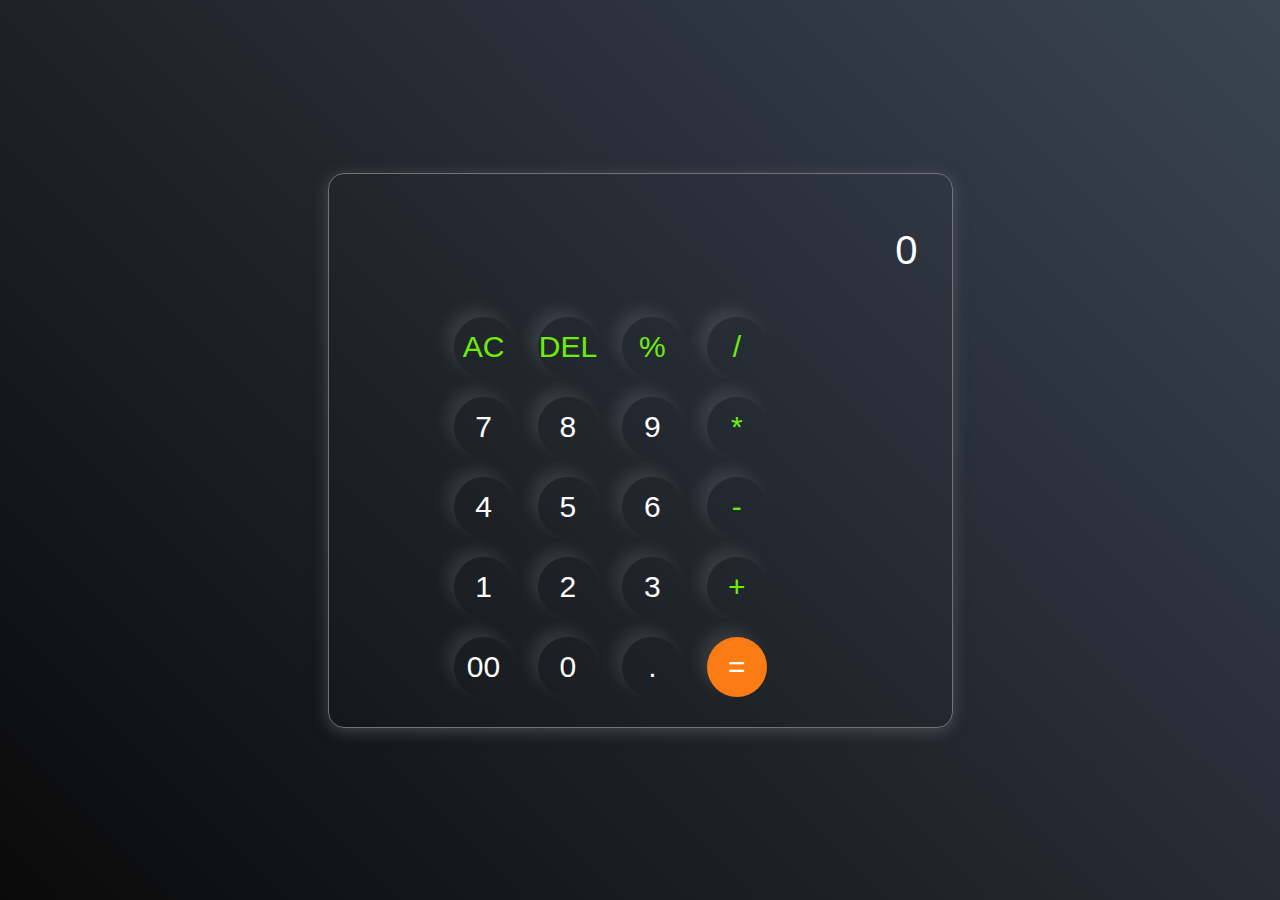
<file: index.html>
<!DOCTYPE html>
<html lang="en">
<head>
    <meta charset="UTF-8">
    <meta name="viewport" content="width=device-width, initial-scale=1.0">
    <link rel="stylesheet" href="style.css">
    <title>calculator</title>
    
</head>
<body>
    <div class="calculator">
        <input type="text" placeholder="0" id="inputBox">
        <div id="nmb">
            <button class="operator">AC</button>
            <button class="operator">DEL</button>
            <button class="operator">%</button>
            <button class="operator">/</button>
        </div>
        <div id="nmb">
            <button>7</button>
            <button>8</button>
            <button>9</button>
            <button class="operator">*</button>
        </div>
        <div id="nmb">
            <button>4</button>
            <button>5</button>
            <button>6</button>
            <button class="operator">-</button>
        </div>
        <div id="nmb">
            <button>1</button>
            <button>2</button>
            <button>3</button>
            <button class="operator">+</button>
        </div>
        <div id="nmb">
            <button>00</button>
            <button>0</button>
            <button>.</button>
            <button class="equalBtn">=</button>
        </div>
    </div>

    <script src="script.js" defer></script>
</body>
</html>
</file>
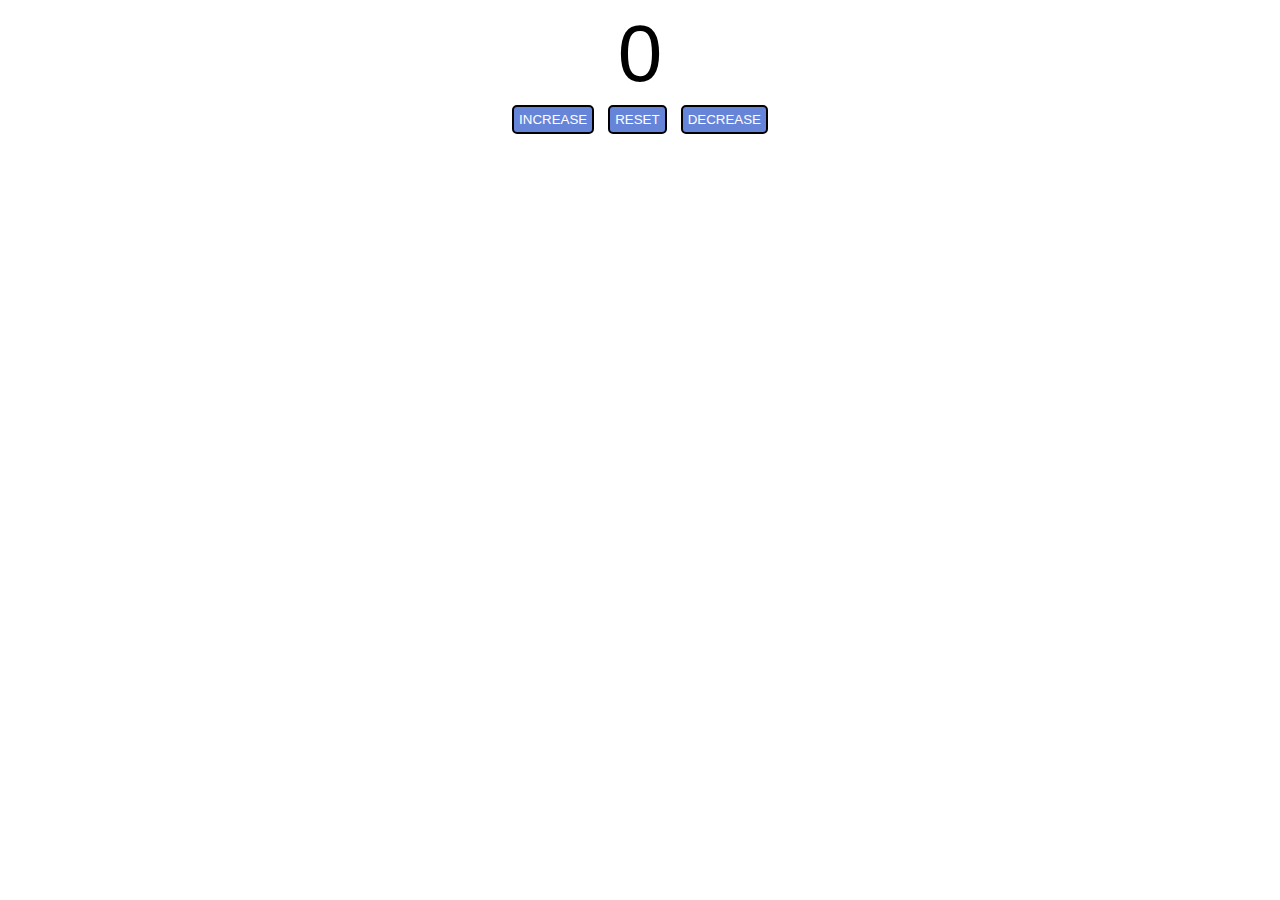
<file: number grnerator/index.html>
<!DOCTYPE html>
<html lang="en">
<head>
    <meta charset="UTF-8">
    <meta name="viewport" content="width=device-width, initial-scale=1.0">
    <link rel="stylesheet" href="style.css">
    <title>Todo List </title>
</head>
<body>
    <label id="label"> 0</label>
    <div>
        <button id="increase" class="buttons">increase</button>
        <button id="reset" class="buttons">reset</button>
        <button id="decrease" class="buttons">decrease</button>
    </div>


    <script src="script.js"></script>
</body>
</html>
</file>
<file: style.css>
*{
    margin: 0;
    padding: 0;
    box-sizing: border-box;
    font-family: Verdana, sans-serif;
}

body{
    width: 100%;
    height: 100vh;
    display: flex;
    justify-content: center;
    align-items: center;
    background:linear-gradient(45deg,#0a0a0a,#3a4452);
}

.calculator{
    border: 1px solid #717377;
    padding: 20px;
    border-radius: 16px;
    background: transparent;
    box-shadow: 0px 3px 15px rgba(113, 115, 119, 0.5);
}

#nmb{
    margin-left: 95px;
}

input{
    width: 100%;
    border: none;
    padding: 24px;
    margin: 10px;
    background: transparent;
    box-shadow: 0px 3px 15px rgbs(84,84,84,0.1);
    font-size: 40px;
    text-align: right;
    cursor:pointer;
    color: #ffffff;
}

input::placeholder{
        color: #ffffff;
}

button{
    border: none;
    width: 60px;
    height: 60px;    
    margin: 10px;
    border-radius: 50%;
    background: transparent;
    color: #ffffff;
    font-size: 30px;
    box-shadow: -8px -8px 15px rgb(255, 255, 255, 0.1);
    cursor: pointer;

}

.equalBtn{
    background-color: #fb7c14;
}

.operator{
    color: #6dee0a;
}
</file>
<file: number grnerator/style.css>
*{
    text-align: center;
    justify-content: center;
}

#label{
    font-size: 5em;
    font-family: helvetica;
}

.buttons{
    padding: 5px 5px;
    margin: 5px 5px;
    font-family: helvetica;
    text-transform: uppercase;
    color: white;
    background-color: rgba(48, 89, 202, 0.737);
    cursor: pointer;
    border-radius: 5px;
    border: 2px solid black;
}
</file>
